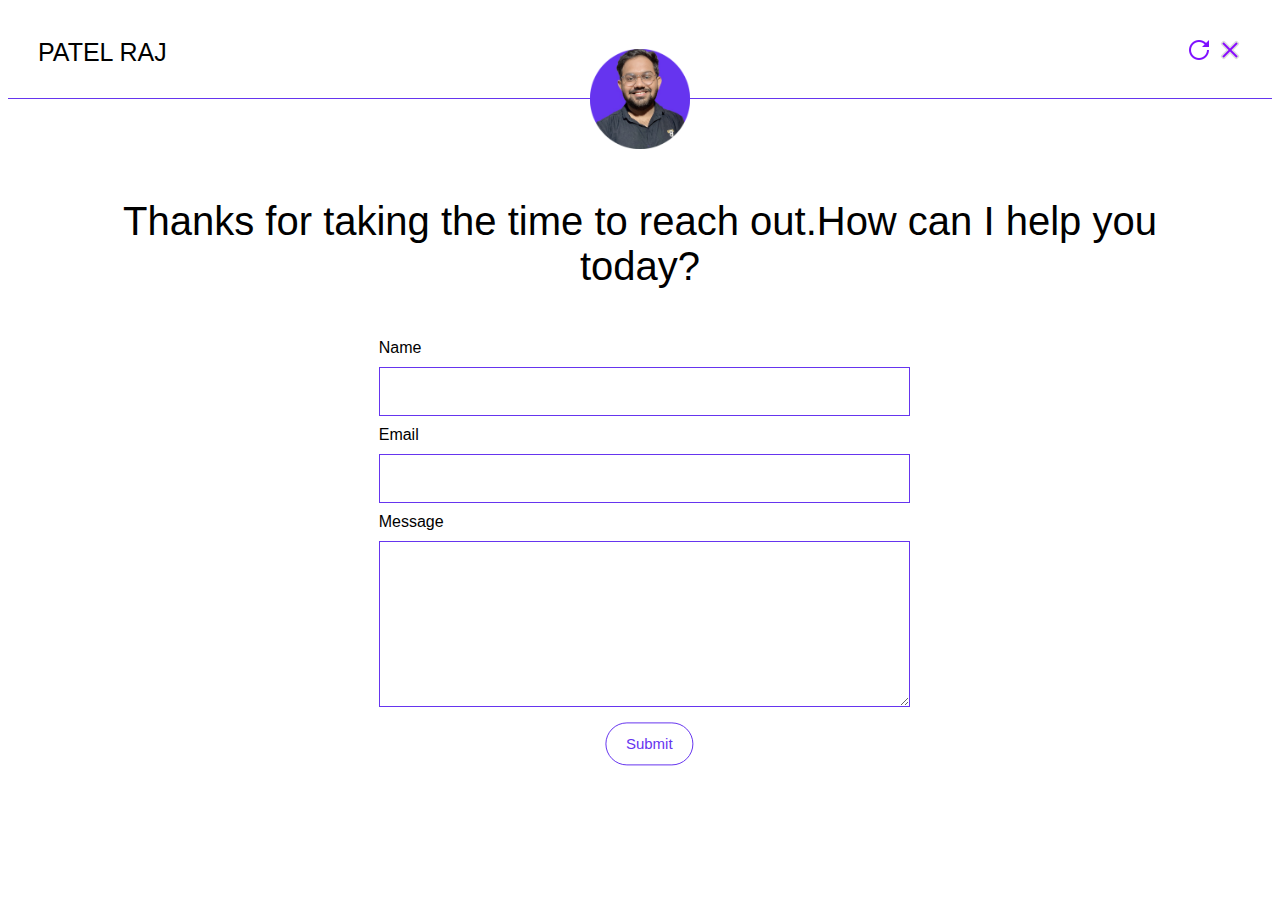
<file: contact.html>
<!DOCTYPE html>
<html lang="en">
<head>
    <meta charset="UTF-8">
    <meta name="viewport" content="width=device-width, initial-scale=1.0">
    <link rel="shortcut icon" href="/images/logo.png" type="image/x-icon">
    <link rel="stylesheet" href="/contact.css">
    <script src="javascript.js" ></script>
    <title>Contact | Raj Patel</title>
</head>
<body>
    <div id="contact">
        <div class="name">
            <div> PATEL RAJ </div>
            <div>
                <a href=""><img src="/images/reload.png" alt="img"></a>
                <a href="/index.html"><img src="/images/cross.png" alt="img"></a>
            </div>
        </div>
        <div class="photo"><img src="/images/photo.png" alt="photo"></div>
        <div class="title">
           <div>Thanks for taking the time to reach out.How can I help you today?</div> 
        </div>
        <div class="container">
            <label for="name">Name</label>
            <input type="text " id="name" class="width">
          
            <label for="email">Email</label>
            <input type="text" id="email" class="width">

            <label for="message">Message</label>
            <textarea id="message" class="width" style="height: 140px;" ></textarea>
                
            <input type="submit" value="Submit" onclick="validate()" >
        </div>
    </div>
</body>
</html>
</file>
<file: contact.css>
#contact{
    margin: 0;
    padding: 0;
    box-sizing: border-box;
    font-family: Verdana, Geneva, Tahoma, sans-serif;
    display:inline;
    
}
.name{
    display: flex;
    flex-direction: row;
    flex-wrap: wrap;
    justify-content: space-between;
    align-content: center;
    border-bottom: 1px solid rgb(102 53 239);
}
.name div{
    font-size: 25px;
    margin: 30px 30px;
    font-weight: 400;
}
.name a{
    text-decoration: none;
}
.name a img{
    cursor: pointer;
}

.photo{
    display: flex;
    place-content: center;
    position: relative;
    bottom: 50px;
}
.photo img{
    width: 100px;
}
.title{
    text-align: center;
    vertical-align: middle;
    font-size: 40px;
    font-family: "eurostile", sans-serif;
    margin-inline: 60px;
}
div.container {
    padding: 50px 50px 50px 33px;
    margin: auto auto;
    width: 40%;
} 
input[type=submit] {
    position: relative;
    top: 50%;
    left: 50%;
    transform: translate(-30%,-20%);
    padding: 12px 20px;
    margin: 10px 0;
    background-color: white;
    color: rgb(102 53 239);
    border: 1px solid rgb(102 53 239);
    border-radius: 50px;
    cursor: pointer;
    font-size: 15px;
   
}
input[type=submit]:hover {
    background-color: rgb(102 53 239);
    border: 1px solid white;
    color: white; 
  }
  textarea {
    resize: vertical;
  }
  .width{
    width: 100%;
    padding: 12px 12px;
    margin: 10px 0;
    font-size: 20px;
    border:1px solid rgb(102 53 239);
    caret-color: rgb(102 53 239);
  }
@media only screen and (max-width: 869px){
    .title{
        font-size: 35px;
    }
}
@media only screen and (max-width: 769px){
    .title{
        font-size: 30px;
    }
    div.container{
        width: 60%;
    }
}
@media only screen and (max-width: 477px){
    .title{
        font-size: 25px;
        margin-inline: 40px;
    }
    div.container{
        width: 70%;
        padding-left: 26px;
    }
    .name div{
        font-size: 20px;
        margin: 30px 20px ;
        margin-bottom: 10px;
    }
}
@media only screen and (max-width: 377px){
    .title{
        font-size: 22px;
        margin-inline: 30px;
    }
    div.container{
        padding-left: 22px;
    }
    .name div{
        font-size: 15px;
        margin: 30px 10px;
        margin-bottom: 10px;
    }
}
</file>
